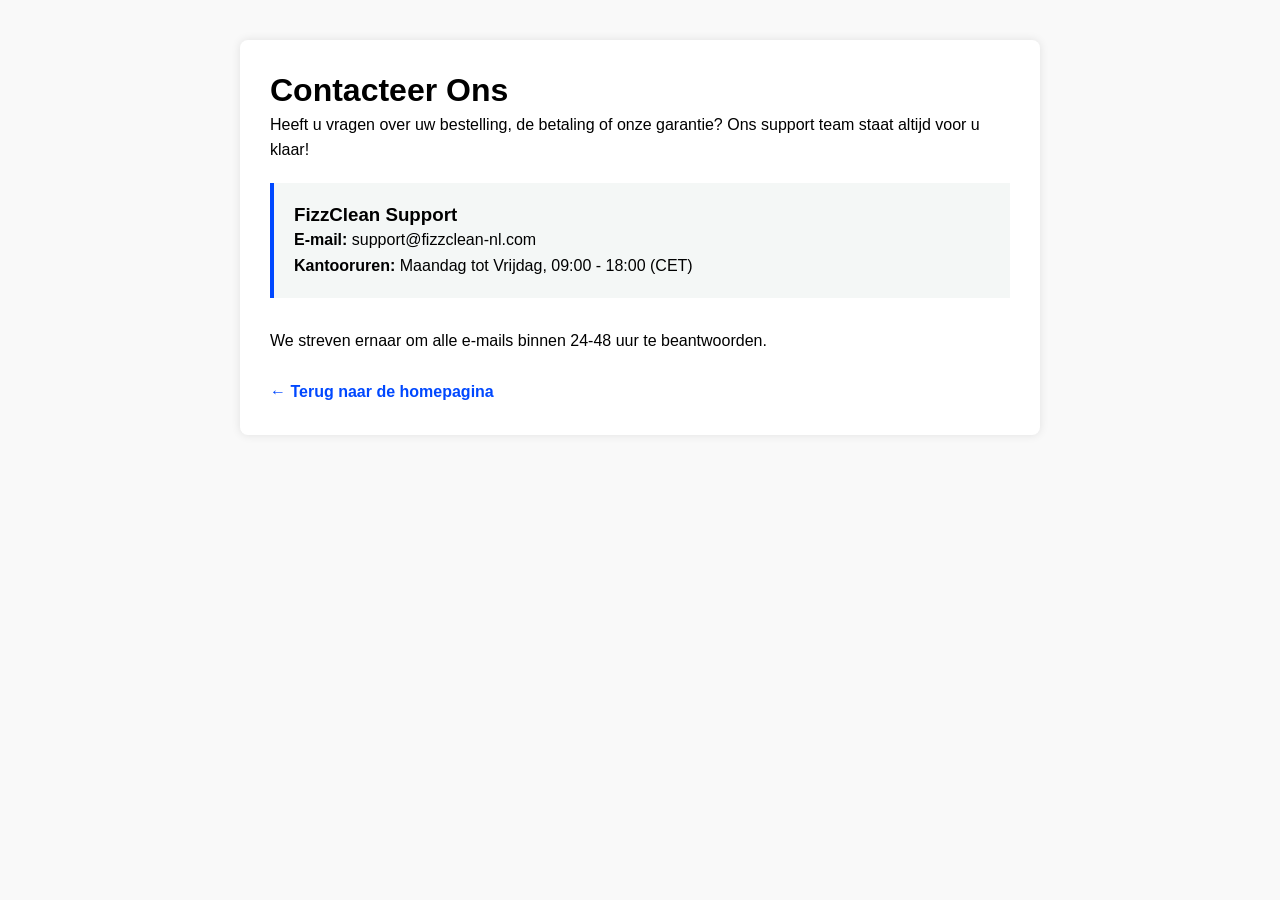
<file: contact.html>
<!DOCTYPE html>
<html lang="nl-NL">
<head>
    <meta charset="UTF-8">
    <meta name="viewport" content="width=device-width, initial-scale=1.0">
    <title>Contact | FizzClean</title>
    <link rel="stylesheet" href="style.css">
</head>
<body style="padding: 40px; font-family: 'Poppins', sans-serif; background: #f9f9f9;">
    <main style="max-width: 800px; margin: 0 auto; background: #fff; padding: 30px; border-radius: 8px; box-shadow: 0 0 10px rgba(0,0,0,0.1);">
        <h1>Contacteer Ons</h1>
        <p>Heeft u vragen over uw bestelling, de betaling of onze garantie? Ons support team staat altijd voor u klaar!</p>
        
        <div style="background: #f4f7f6; padding: 20px; border-left: 4px solid #0048FF; margin-top: 20px;">
            <h3>FizzClean Support</h3>
            <p><strong>E-mail:</strong> support@fizzclean-nl.com</p>
            <p><strong>Kantooruren:</strong> Maandag tot Vrijdag, 09:00 - 18:00 (CET)</p>
        </div>

        <p style="margin-top: 30px;">We streven ernaar om alle e-mails binnen 24-48 uur te beantwoorden.</p>

        <p><br><a href="index.html" style="color: #0048FF; font-weight: bold;">&larr; Terug naar de homepagina</a></p>
    </main>
</body>
</html>
</file>
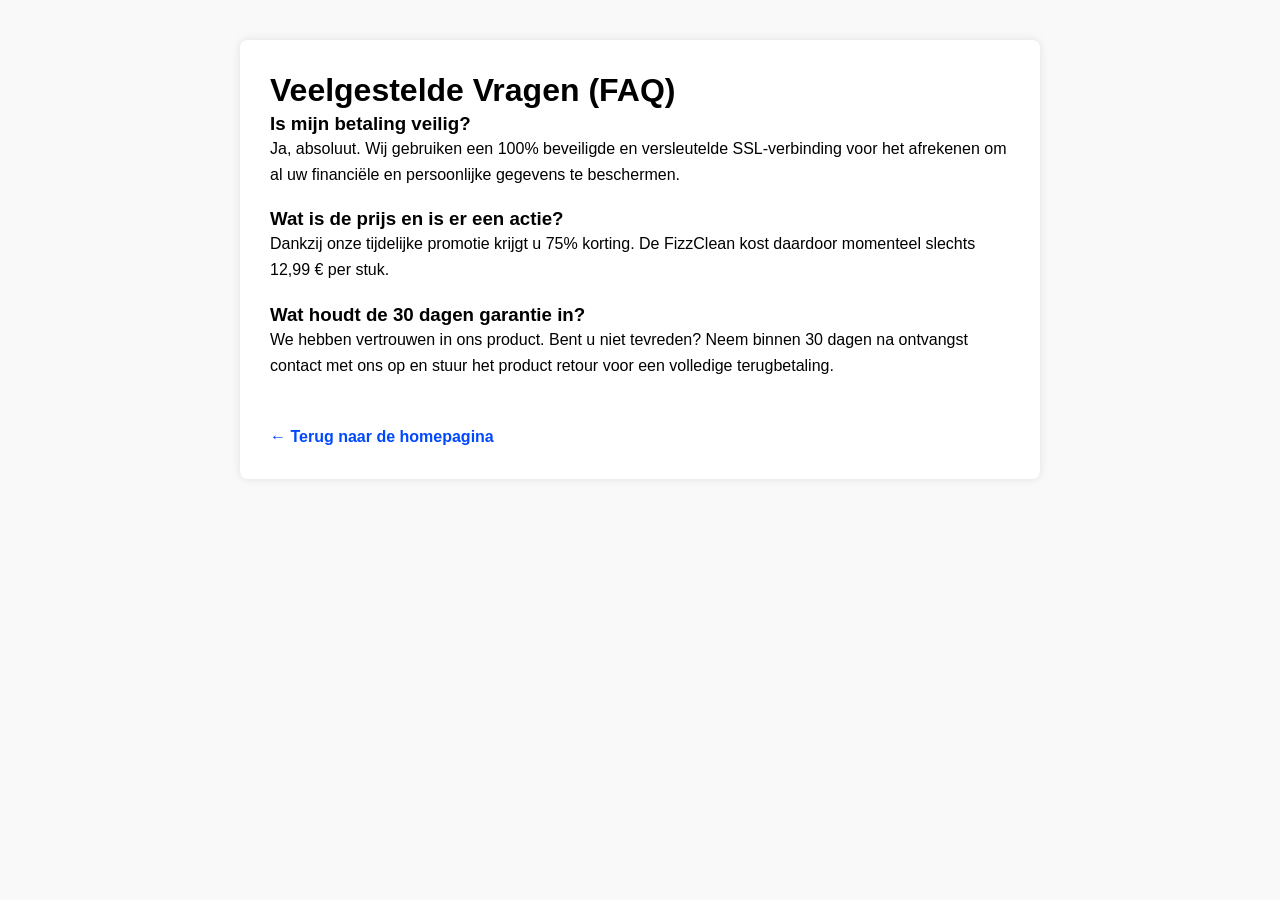
<file: faq.html>
<!DOCTYPE html>
<html lang="nl-NL">
<head>
    <meta charset="UTF-8">
    <meta name="viewport" content="width=device-width, initial-scale=1.0">
    <title>Veelgestelde Vragen | FizzClean</title>
    <link rel="stylesheet" href="style.css">
</head>
<body style="padding: 40px; font-family: 'Poppins', sans-serif; background: #f9f9f9;">
    <main style="max-width: 800px; margin: 0 auto; background: #fff; padding: 30px; border-radius: 8px; box-shadow: 0 0 10px rgba(0,0,0,0.1);">
        <h1>Veelgestelde Vragen (FAQ)</h1>
        
        <article style="margin-bottom: 20px;">
            <h3>Is mijn betaling veilig?</h3>
            <p>Ja, absoluut. Wij gebruiken een 100% beveiligde en versleutelde SSL-verbinding voor het afrekenen om al uw financiële en persoonlijke gegevens te beschermen.</p>
        </article>
        
        <article style="margin-bottom: 20px;">
            <h3>Wat is de prijs en is er een actie?</h3>
            <p>Dankzij onze tijdelijke promotie krijgt u 75% korting. De FizzClean kost daardoor momenteel slechts 12,99 € per stuk.</p>
        </article>
        
        <article style="margin-bottom: 20px;">
            <h3>Wat houdt de 30 dagen garantie in?</h3>
            <p>We hebben vertrouwen in ons product. Bent u niet tevreden? Neem binnen 30 dagen na ontvangst contact met ons op en stuur het product retour voor een volledige terugbetaling.</p>
        </article>

        <p><br><a href="index.html" style="color: #0048FF; font-weight: bold;">&larr; Terug naar de homepagina</a></p>
    </main>
</body>
</html>
</file>
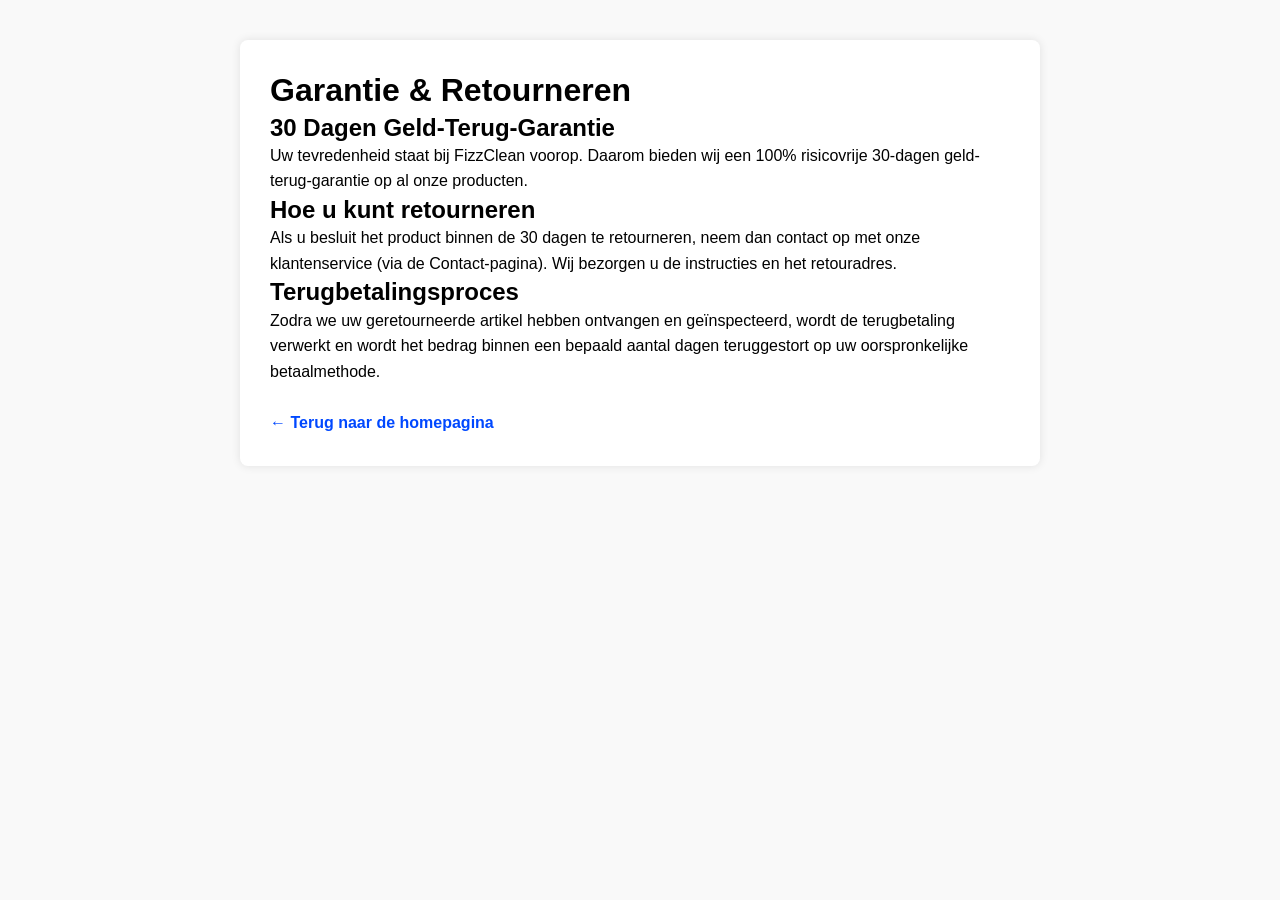
<file: garantie.html>
<!DOCTYPE html>
<html lang="nl-NL">
<head>
    <meta charset="UTF-8">
    <meta name="viewport" content="width=device-width, initial-scale=1.0">
    <title>Garantie & Retourneren | FizzClean</title>
    <link rel="stylesheet" href="style.css">
</head>
<body style="padding: 40px; font-family: 'Poppins', sans-serif; background: #f9f9f9;">
    <main style="max-width: 800px; margin: 0 auto; background: #fff; padding: 30px; border-radius: 8px; box-shadow: 0 0 10px rgba(0,0,0,0.1);">
        <h1>Garantie & Retourneren</h1>
        <h2>30 Dagen Geld-Terug-Garantie</h2>
        <p>Uw tevredenheid staat bij FizzClean voorop. Daarom bieden wij een 100% risicovrije 30-dagen geld-terug-garantie op al onze producten.</p>
        <h2>Hoe u kunt retourneren</h2>
        <p>Als u besluit het product binnen de 30 dagen te retourneren, neem dan contact op met onze klantenservice (via de Contact-pagina). Wij bezorgen u de instructies en het retouradres.</p>
        <h2>Terugbetalingsproces</h2>
        <p>Zodra we uw geretourneerde artikel hebben ontvangen en geïnspecteerd, wordt de terugbetaling verwerkt en wordt het bedrag binnen een bepaald aantal dagen teruggestort op uw oorspronkelijke betaalmethode.</p>
        <p><br><a href="index.html" style="color: #0048FF; font-weight: bold;">&larr; Terug naar de homepagina</a></p>
    </main>
</body>
</html>
</file>
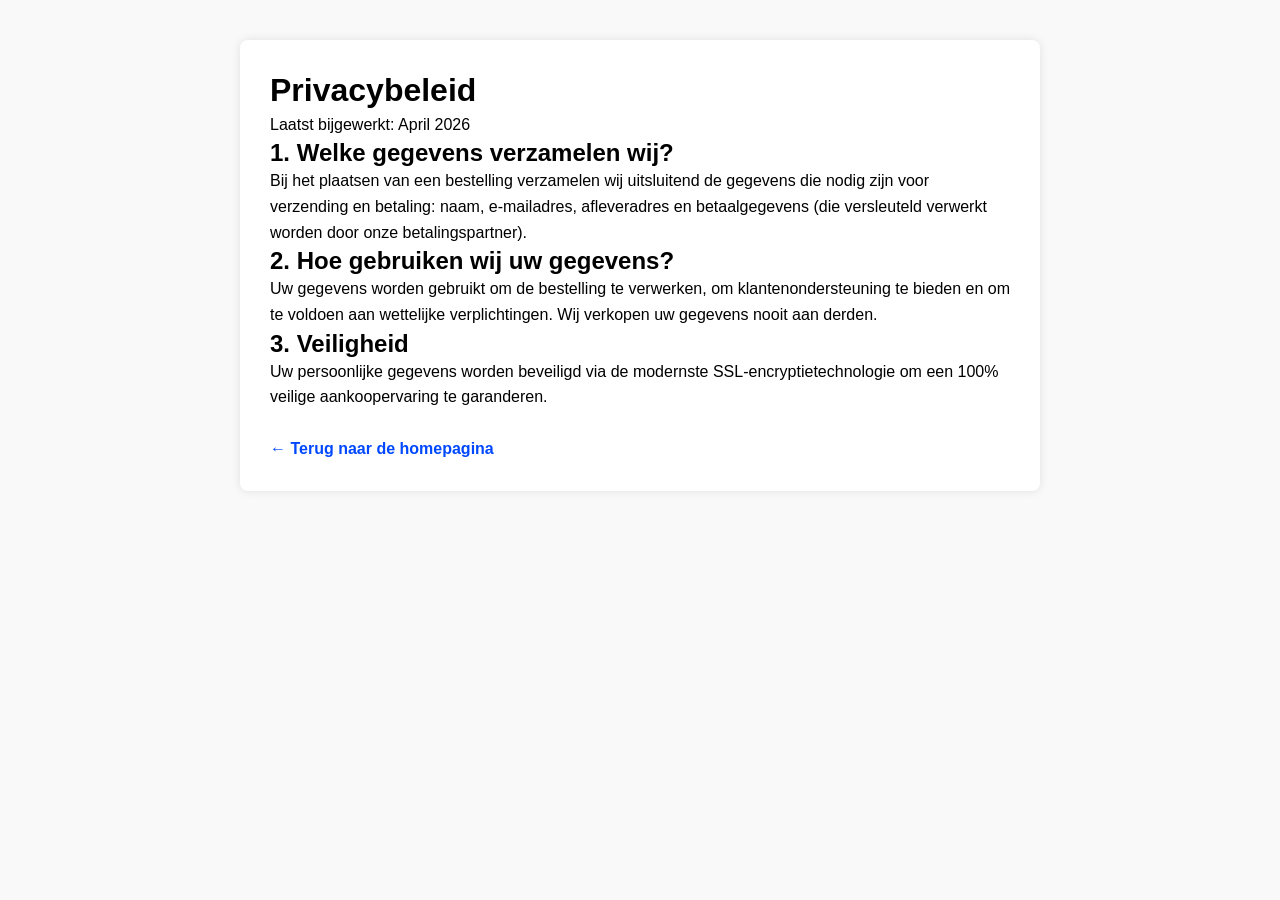
<file: privacy.html>
<!DOCTYPE html>
<html lang="nl-NL">
<head>
    <meta charset="UTF-8">
    <meta name="viewport" content="width=device-width, initial-scale=1.0">
    <title>Privacybeleid | FizzClean</title>
    <link rel="stylesheet" href="style.css">
</head>
<body style="padding: 40px; font-family: 'Poppins', sans-serif; background: #f9f9f9;">
    <main style="max-width: 800px; margin: 0 auto; background: #fff; padding: 30px; border-radius: 8px; box-shadow: 0 0 10px rgba(0,0,0,0.1);">
        <h1>Privacybeleid</h1>
        <p>Laatst bijgewerkt: April 2026</p>
        <h2>1. Welke gegevens verzamelen wij?</h2>
        <p>Bij het plaatsen van een bestelling verzamelen wij uitsluitend de gegevens die nodig zijn voor verzending en betaling: naam, e-mailadres, afleveradres en betaalgegevens (die versleuteld verwerkt worden door onze betalingspartner).</p>
        <h2>2. Hoe gebruiken wij uw gegevens?</h2>
        <p>Uw gegevens worden gebruikt om de bestelling te verwerken, om klantenondersteuning te bieden en om te voldoen aan wettelijke verplichtingen. Wij verkopen uw gegevens nooit aan derden.</p>
        <h2>3. Veiligheid</h2>
        <p>Uw persoonlijke gegevens worden beveiligd via de modernste SSL-encryptietechnologie om een 100% veilige aankoopervaring te garanderen.</p>
        <p><br><a href="index.html" style="color: #0048FF; font-weight: bold;">&larr; Terug naar de homepagina</a></p>
    </main>
</body>
</html>
</file>
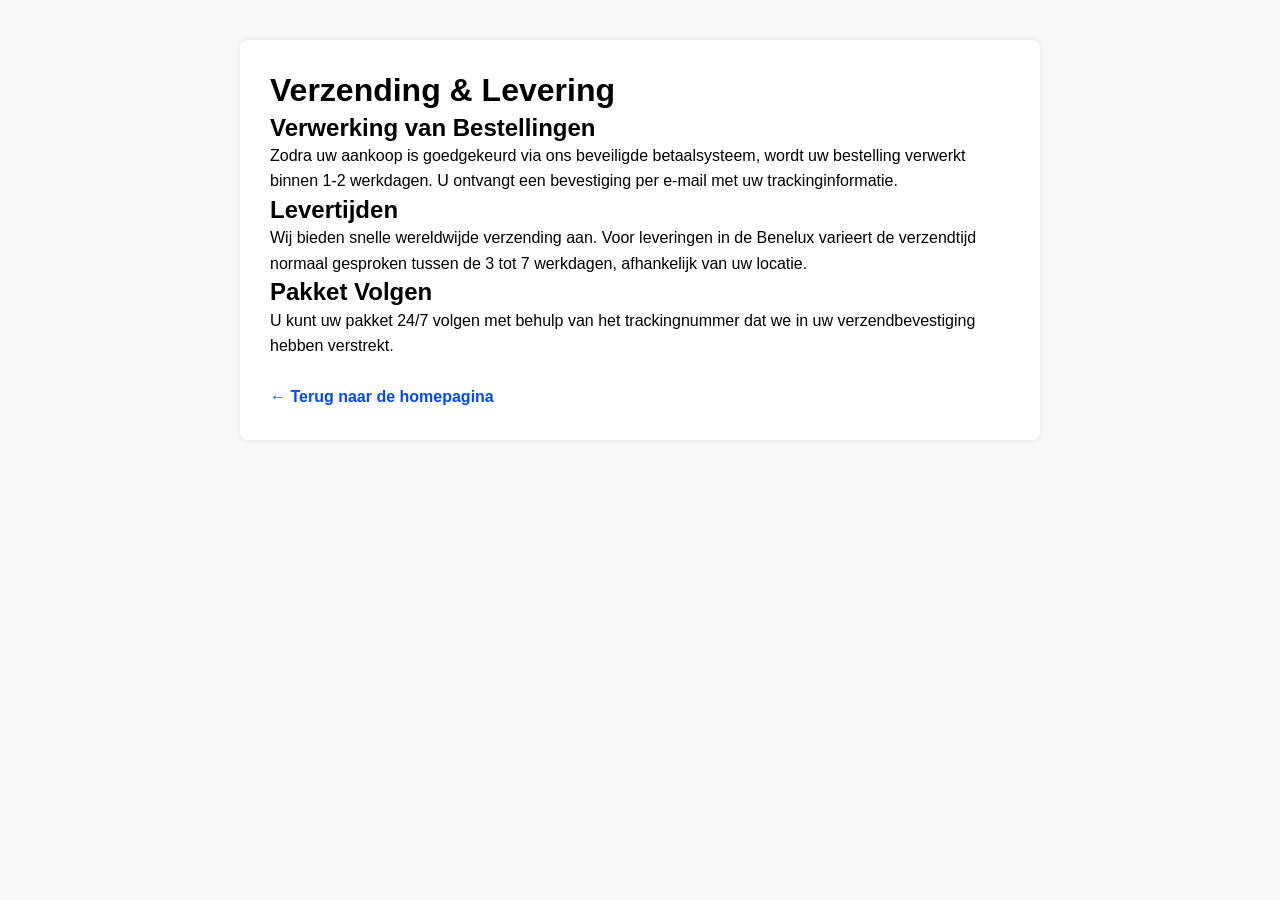
<file: verzending.html>
<!DOCTYPE html>
<html lang="nl-NL">
<head>
    <meta charset="UTF-8">
    <meta name="viewport" content="width=device-width, initial-scale=1.0">
    <title>Verzending & Levering | FizzClean</title>
    <link rel="stylesheet" href="style.css">
</head>
<body style="padding: 40px; font-family: 'Poppins', sans-serif; background: #f9f9f9;">
    <main style="max-width: 800px; margin: 0 auto; background: #fff; padding: 30px; border-radius: 8px; box-shadow: 0 0 10px rgba(0,0,0,0.1);">
        <h1>Verzending & Levering</h1>
        <h2>Verwerking van Bestellingen</h2>
        <p>Zodra uw aankoop is goedgekeurd via ons beveiligde betaalsysteem, wordt uw bestelling verwerkt binnen 1-2 werkdagen. U ontvangt een bevestiging per e-mail met uw trackinginformatie.</p>
        <h2>Levertijden</h2>
        <p>Wij bieden snelle wereldwijde verzending aan. Voor leveringen in de Benelux varieert de verzendtijd normaal gesproken tussen de 3 tot 7 werkdagen, afhankelijk van uw locatie.</p>
        <h2>Pakket Volgen</h2>
        <p>U kunt uw pakket 24/7 volgen met behulp van het trackingnummer dat we in uw verzendbevestiging hebben verstrekt.</p>
        <p><br><a href="index.html" style="color: #0048FF; font-weight: bold;">&larr; Terug naar de homepagina</a></p>
    </main>
</body>
</html>
</file>
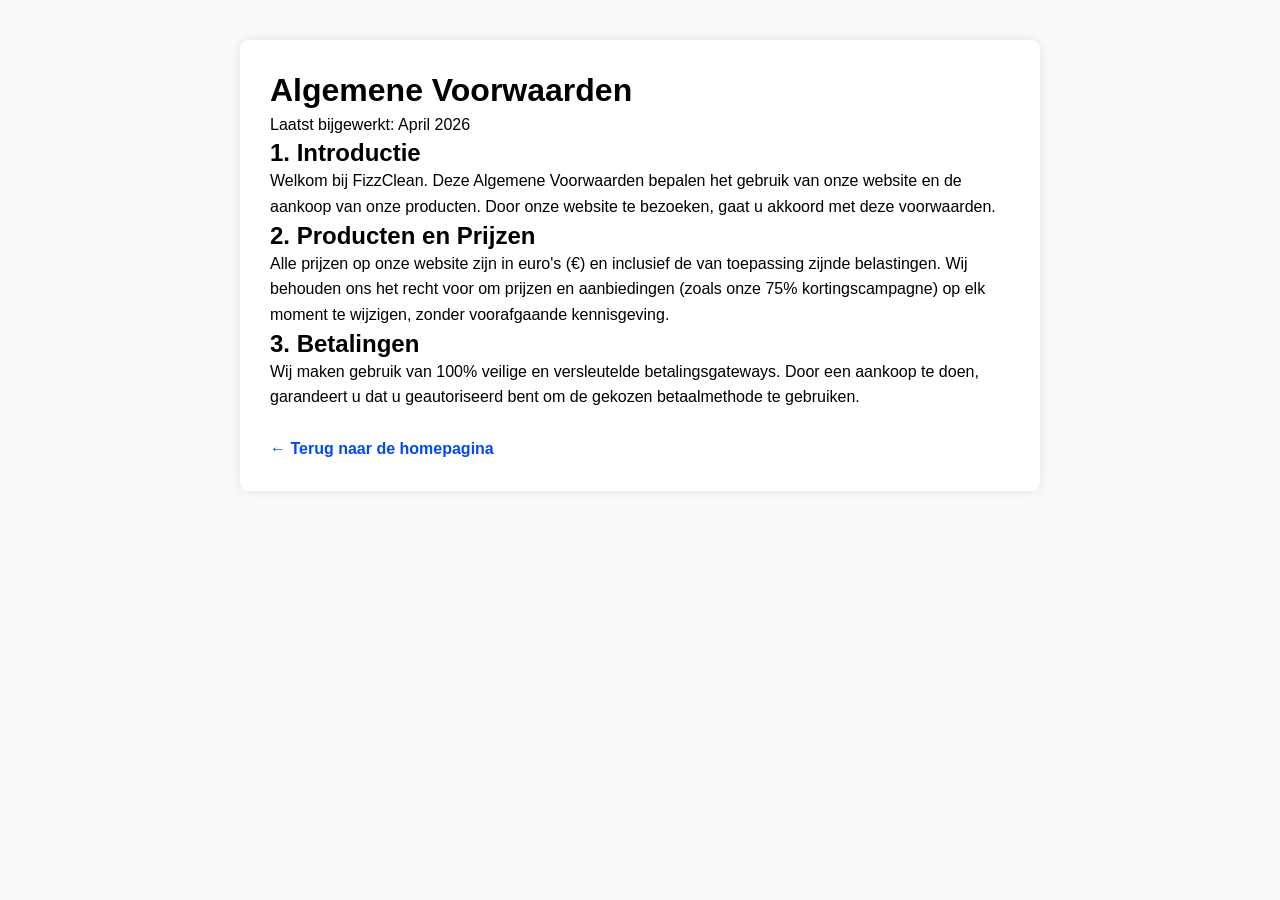
<file: voorwaarden.html>
<!DOCTYPE html>
<html lang="nl-NL">
<head>
    <meta charset="UTF-8">
    <meta name="viewport" content="width=device-width, initial-scale=1.0">
    <title>Algemene Voorwaarden | FizzClean</title>
    <link rel="stylesheet" href="style.css">
</head>
<body style="padding: 40px; font-family: 'Poppins', sans-serif; background: #f9f9f9;">
    <main style="max-width: 800px; margin: 0 auto; background: #fff; padding: 30px; border-radius: 8px; box-shadow: 0 0 10px rgba(0,0,0,0.1);">
        <h1>Algemene Voorwaarden</h1>
        <p>Laatst bijgewerkt: April 2026</p>
        <h2>1. Introductie</h2>
        <p>Welkom bij FizzClean. Deze Algemene Voorwaarden bepalen het gebruik van onze website en de aankoop van onze producten. Door onze website te bezoeken, gaat u akkoord met deze voorwaarden.</p>
        <h2>2. Producten en Prijzen</h2>
        <p>Alle prijzen op onze website zijn in euro's (€) en inclusief de van toepassing zijnde belastingen. Wij behouden ons het recht voor om prijzen en aanbiedingen (zoals onze 75% kortingscampagne) op elk moment te wijzigen, zonder voorafgaande kennisgeving.</p>
        <h2>3. Betalingen</h2>
        <p>Wij maken gebruik van 100% veilige en versleutelde betalingsgateways. Door een aankoop te doen, garandeert u dat u geautoriseerd bent om de gekozen betaalmethode te gebruiken.</p>
        <p><br><a href="index.html" style="color: #0048FF; font-weight: bold;">&larr; Terug naar de homepagina</a></p>
    </main>
</body>
</html>
</file>
<file: style.css>
/* Reset & Base */
* {
    margin: 0;
    padding: 0;
    box-sizing: border-box;
}

body {
    font-family: 'Poppins', sans-serif;
    color: #000;
    background-color: #fff;
    line-height: 1.6;
    overflow-x: hidden;
}

img {
    max-width: 100%;
    height: auto;
    display: block;
}

a {
    text-decoration: none;
}

.container {
    width: 100%;
    max-width: 1200px;
    margin: 0 auto;
    padding: 0 20px;
}

.text-center { text-align: center; }
.text-left { text-align: left; }

.divider {
    height: 4px;
    background-color: #1960FF;
    margin: 20px 0;
    border-radius: 2px;
}

.rounded-img {
    border-radius: 20px;
}

/* Typography */
h1, h2, h3, h4 {
    color: #000;
    font-weight: 700;
    line-height: 1.3;
}

/* Animations */
@keyframes pulse {
    0% { transform: scale(1); box-shadow: 0 0 0 0 rgba(26, 122, 33, 0.7); }
    70% { transform: scale(1.05); box-shadow: 0 0 0 10px rgba(26, 122, 33, 0); }
    100% { transform: scale(1); box-shadow: 0 0 0 0 rgba(26, 122, 33, 0); }
}

.pulse-animation {
    animation: pulse 2s infinite;
}

/* Buttons */
.cta-button {
    display: inline-block;
    background-color: #000;
    color: #fff;
    font-weight: 600;
    font-size: 1.2rem;
    padding: 15px 40px;
    border-radius: 10px;
    text-align: center;
    transition: all 0.3s ease;
    margin-top: 20px;
    width: 100%;
    max-width: 400px;
    box-shadow: 0 5px 15px rgba(0,0,0,0.2);
}
.cta-button:hover {
    background-color: #1A7A21;
    color: #fff;
}

/* Top Bar */
.top-bar {
    background-color: #000;
    color: #fff;
    text-align: center;
    padding: 12px;
    font-size: 0.95rem;
    font-weight: 600;
    letter-spacing: 0.5px;
}

/* Hero Section */
.hero-section {
    padding: 60px 0;
}
.hero-container {
    display: flex;
    flex-direction: column-reverse;
    gap: 40px;
}
.hero-content {
    display: flex;
    flex-direction: column;
    justify-content: center;
}
.rating {
    font-size: 1rem;
    font-weight: 600;
    margin-bottom: 15px;
    color: #444;
}
.hero-title {
    font-size: 2.2rem;
    margin-bottom: 20px;
    letter-spacing: -1px;
}
.hero-subtitle {
    font-size: 1.15rem;
    font-weight: 300;
    margin-bottom: 25px;
    color: #333;
}
.hero-divider {
    width: 60px;
    background-color: #2E7A36;
    margin: 10px 0 25px;
}
.hero-features {
    list-style: none;
    margin-bottom: 35px;
}
.hero-features li {
    display: flex;
    align-items: center;
    gap: 12px;
    font-size: 1.05rem;
    margin-bottom: 15px;
    font-weight: 500;
    color: #222;
}
.hero-image img {
    border-radius: 20px;
    width: 100%;
    margin: 0 auto;
    box-shadow: 0 10px 40px rgba(0,0,0,0.1);
}

/* Brands Section */
.brands-section {
    background-color: #000;
    padding: 40px 0;
}
.brands-grid {
    display: grid;
    grid-template-columns: repeat(3, 1fr);
    gap: 30px;
    align-items: center;
    justify-items: center;
}
.brands-grid img {
    max-height: 45px;
    opacity: 0.8;
    transition: opacity 0.3s;
}
.brands-grid img:hover {
    opacity: 1;
}

/* Viral / Routine Section */
.viral-section {
    padding: 80px 0;
    text-align: center;
}
.section-title {
    font-size: 2.2rem;
    margin-bottom: 20px;
    letter-spacing: -0.5px;
}
.section-subtitle {
    font-size: 1.15rem;
    font-weight: 300;
    margin-bottom: 50px;
    max-width: 800px;
    margin-left: auto;
    margin-right: auto;
    color: #444;
}
.icon-boxes-container {
    display: flex;
    flex-direction: column;
    gap: 30px;
    align-items: center;
}
.icon-box-col {
    display: flex;
    flex-direction: column;
    gap: 20px;
    width: 100%;
}
.icon-box {
    display: flex;
    align-items: center;
    gap: 15px;
    font-size: 1.1rem;
    font-weight: 500;
    background-color: #fff;
    padding: 20px 25px;
    border-radius: 12px;
    box-shadow: 0 10px 30px rgba(0,0,0,0.05);
    border: 1px solid #eee;
    transition: transform 0.3s;
}
.icon-box:hover {
    transform: translateY(-5px);
}
.icon-box-middle img {
    max-width: 320px;
    width: 100%;
    box-shadow: 0 15px 40px rgba(0,0,0,0.1);
}

/* Info Gray Sections */
.info-bg-gray {
    background-color: #F8F9FA;
    padding: 80px 0;
}
.section-divider {
    width: 80px;
    margin: 25px auto;
}
.info-split {
    display: flex;
    flex-direction: column;
    gap: 40px;
    margin-top: 60px;
}
.info-content {
    display: flex;
    flex-direction: column;
    justify-content: center;
}
.info-title {
    font-size: 1.8rem;
    letter-spacing: -0.5px;
}
.info-divider {
    width: 60px;
    margin: 20px 0;
}
.info-desc {
    font-size: 1.15rem;
    font-weight: 300;
    color: #444;
}

/* Upgrading Section */
.upgrading-section {
    padding: 80px 0;
}
.feature-boxes {
    display: grid;
    grid-template-columns: 1fr;
    gap: 25px;
    margin-top: 60px;
}
.feature-box {
    background-color: #F8F9FA;
    padding: 40px 30px;
    border-radius: 20px;
    border: 1px solid #eee;
    transition: transform 0.3s;
}
.feature-box:hover {
    transform: translateY(-5px);
    box-shadow: 0 10px 30px rgba(0,0,0,0.05);
}
.feature-box h4 {
    font-size: 1.3rem;
    margin-bottom: 15px;
    display: flex;
    align-items: center;
    gap: 10px;
}
.feature-box p {
    color: #555;
}

/* Testimonials */
.testimonials-section {
    padding: 80px 0;
    background-color: #F4F6F8;
}
.testimonials-list {
    display: grid;
    grid-template-columns: 1fr;
    gap: 25px;
    margin-top: 50px;
}
.testimonial-card {
    background-color: #fff;
    padding: 30px;
    border-radius: 20px;
    box-shadow: 0 10px 30px rgba(0,0,0,0.05);
    display: flex;
    flex-direction: column;
}
.testimonial-head {
    display: flex;
    align-items: center;
    gap: 15px;
    margin-bottom: 20px;
}
.testimonial-head img {
    width: 60px;
    height: 60px;
    border-radius: 50%;
    object-fit: cover;
}
.test-name {
    font-weight: 700;
    color: #3057D9;
    font-size: 1.2rem;
}
.test-body {
    font-size: 1.05rem;
    color: #333;
    margin-bottom: 20px;
    flex-grow: 1;
}
.test-footer {
    font-size: 0.95rem;
    color: #777;
    font-weight: 500;
    border-top: 1px solid #e0e0e0;
    padding-top: 15px;
    background-color: transparent !important;
}
.test-warning {
    text-align: right;
    margin-top: 20px;
    font-size: 0.95rem;
    color: #666;
}

/* Final Offer */
.final-offer-section {
    padding: 80px 0;
    background-color: #fff;
}
.cta-bg {
    background-color: #F8F9FA;
    border-radius: 40px;
    padding: 50px 30px;
    box-shadow: 0 15px 40px rgba(0,0,0,0.08);
    border: 1px solid #efefef;
}
.final-cta-content {
    margin-top: 40px;
}
.final-title {
    font-size: 2.2rem;
    margin-bottom: 20px;
    letter-spacing: -1px;
}
.final-subtitle {
    font-size: 1.25rem;
    font-weight: 300;
    color: #444;
}
.cta-divider {
    background-color: #1960FF;
    margin: 25px auto;
}
.guarantee-text {
    margin-top: 25px;
    font-size: 1.05rem;
    color: #555;
}
.cards-img {
    margin: 25px auto 0;
    max-width: 250px;
}

/* Footer */
footer {
    background-color: #000;
    color: #fff;
    padding: 60px 0 40px;
}
footer a {
    color: #aaa;
    transition: color 0.3s;
}
footer a:hover {
    color: #fff;
}
.footer-logo {
    font-size: 2.5rem;
    font-weight: 700;
    margin-bottom: 15px;
    display: inline-block;
    color: #fff !important;
}
.copyright {
    font-size: 1rem;
    font-weight: 300;
    margin-bottom: 20px;
    color: #ccc;
}
.disclaimer {
    font-size: 0.85rem;
    font-weight: 300;
    color: #888;
    margin-bottom: 40px;
    max-width: 800px;
    margin-left: auto;
    margin-right: auto;
}
.footer-links {
    display: flex;
    flex-wrap: wrap;
    justify-content: center;
    gap: 20px 30px;
    list-style: none;
    border-top: 1px solid #333;
    padding-top: 30px;
}
.footer-links a {
    font-size: 0.9rem;
    font-weight: 400;
}

/* Media Queries */
@media (min-width: 768px) {
    .hero-container {
        flex-direction: row;
        align-items: center;
    }
    .hero-content, .hero-image {
        flex: 1;
    }
    .hero-title {
        font-size: 3rem;
    }
    
    .brands-grid {
        grid-template-columns: repeat(6, 1fr);
    }

    .icon-boxes-container {
        flex-direction: row;
        justify-content: center;
    }
    .icon-box-col {
        flex: 1;
    }
    .icon-box-middle {
        margin: 0 20px;
    }

    .info-split {
        flex-direction: row;
        align-items: center;
    }
    .info-split.row-reverse {
        flex-direction: row-reverse;
    }
    .info-image, .info-content {
        flex: 1;
    }
    
    .feature-boxes {
        grid-template-columns: repeat(2, 1fr);
    }
    
    .testimonials-list {
        grid-template-columns: repeat(2, 1fr);
    }

    .cta-bg {
        display: flex;
        align-items: center;
        gap: 60px;
        padding: 80px 60px;
    }
    .final-cta-content {
        margin-top: 0;
        flex: 1;
        text-align: left;
    }
    .cta-bg .info-image {
        flex: 1;
    }
    .cta-divider {
        margin: 25px 0;
    }
    .cards-img {
        margin: 25px 0 0;
    }
}

@media (min-width: 1024px) {
    .feature-boxes {
        grid-template-columns: repeat(4, 1fr);
    }
    .testimonials-list {
        grid-template-columns: repeat(3, 1fr);
    }
}

/* Secure Payment Badges */
.secure-payment-badges {
    display: flex;
    justify-content: center;
    align-items: center;
    gap: 15px;
    margin-top: 25px;
    flex-wrap: wrap;
}
.secure-payment-badges img {
    height: 30px;
    object-fit: contain;
    mix-blend-mode: multiply;
}
</file>
